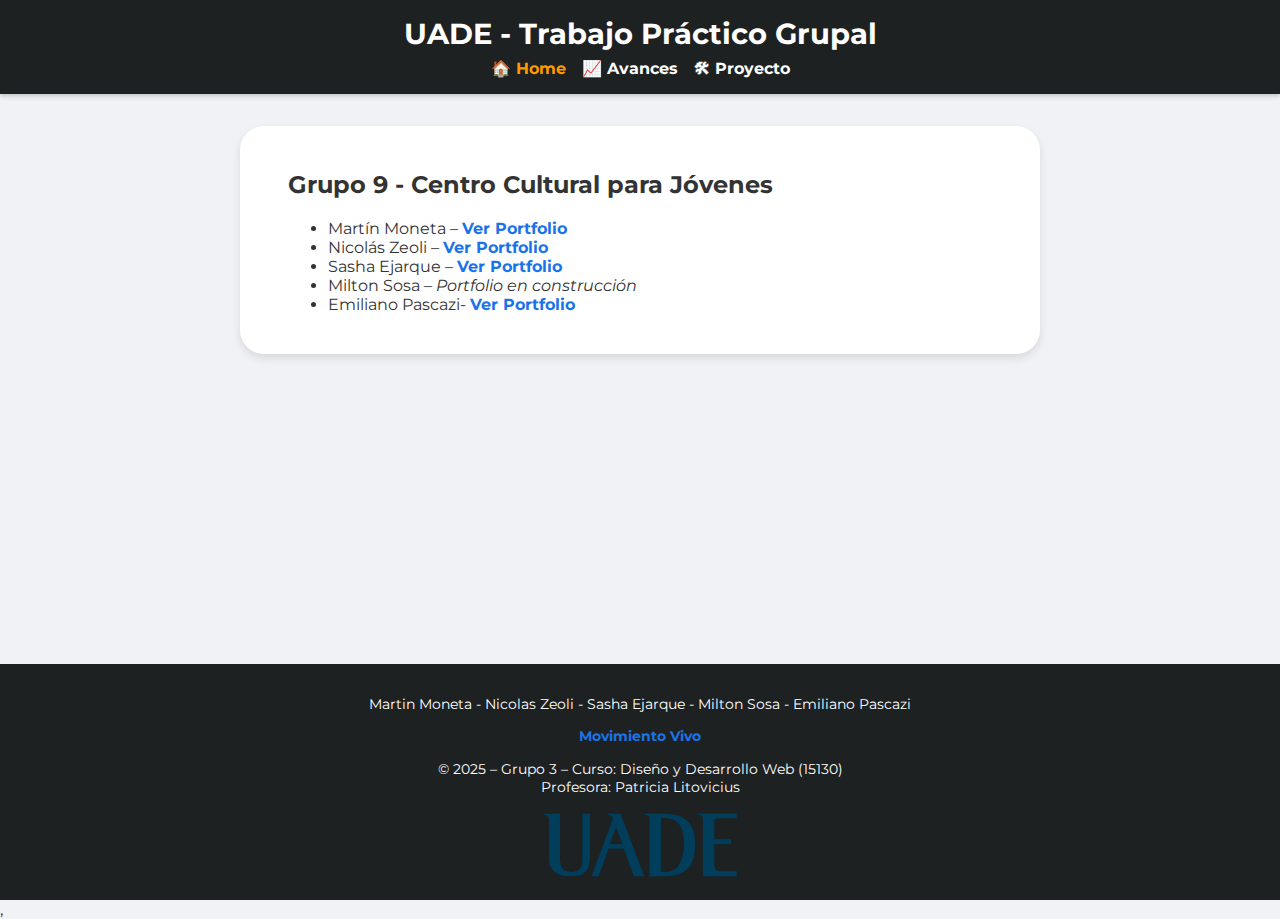
<file: index.html>
<!DOCTYPE html>
<html lang="es">
<head>
  <meta charset="UTF-8" />
  <meta name="viewport" content="width=device-width, initial-scale=1.0"/>
  <title>Centro Cultural para Jóvenes - Grupo 3</title>
  <link rel="stylesheet" href="styles/index.css" />
  <link href="https://fonts.googleapis.com/css2?family=Montserrat&display=swap" rel="stylesheet" />
</head>
<body>
  <div class="layout">
  <header class="encabezado">
    <h1>UADE - Trabajo Práctico Grupal</h1>
    <nav>
      <ul class="nav">
        <li><a href="index.html" class="activo">🏠 Home</a></li>
        <li><a href="avances.html">📈 Avances</a></li>
        <li><a href="proyectos.html">🛠 Proyecto</a></li>
      </ul>
    </nav>
  </header>

  <main class="contenido">
    <section class="grupo">
        <h2>Grupo 9 - Centro Cultural para Jóvenes</h2>
        <ul>
          <li>Martín Moneta – <a href="https://martinmoneta.github.io/2PARCIAL_MM/" target="_blank">Ver Portfolio</a></li>
          <li>Nicolás Zeoli – <a href="https://nicolaszeoliuade.github.io/SegundoParcial/" target="_blank">Ver Portfolio</a></li>
          <li>Sasha Ejarque – <a href="https://sashaejarque.github.io/DyDW-UVA2-tpo/" target="_blank">Ver Portfolio</a></li>
          <li>Milton Sosa – <em>Portfolio en construcción</em></li>
          <li>Emiliano Pascazi- <a href ="https://emiipasca.github.io/Examen-Parcial/" target="_blank">Ver Portfolio</a></li>
        </ul>
      </section>
  </main>

  <footer>
    <p> Martin Moneta - Nicolas Zeoli - Sasha Ejarque - Milton Sosa - Emiliano Pascazi</p>
    <a href="https://nicolaszeoliuade.github.io/MovimientoVivo/" target="_blank">Movimiento Vivo</a>
    <p>© 2025 – Grupo 3 – Curso: Diseño y Desarrollo Web (15130)<br>Profesora: Patricia Litovicius</p>
    <img src="assets/logo.png" alt="Logo uade" width="200" height="auto">
  </footer>
  </div>
</body>
</html>,
</file>
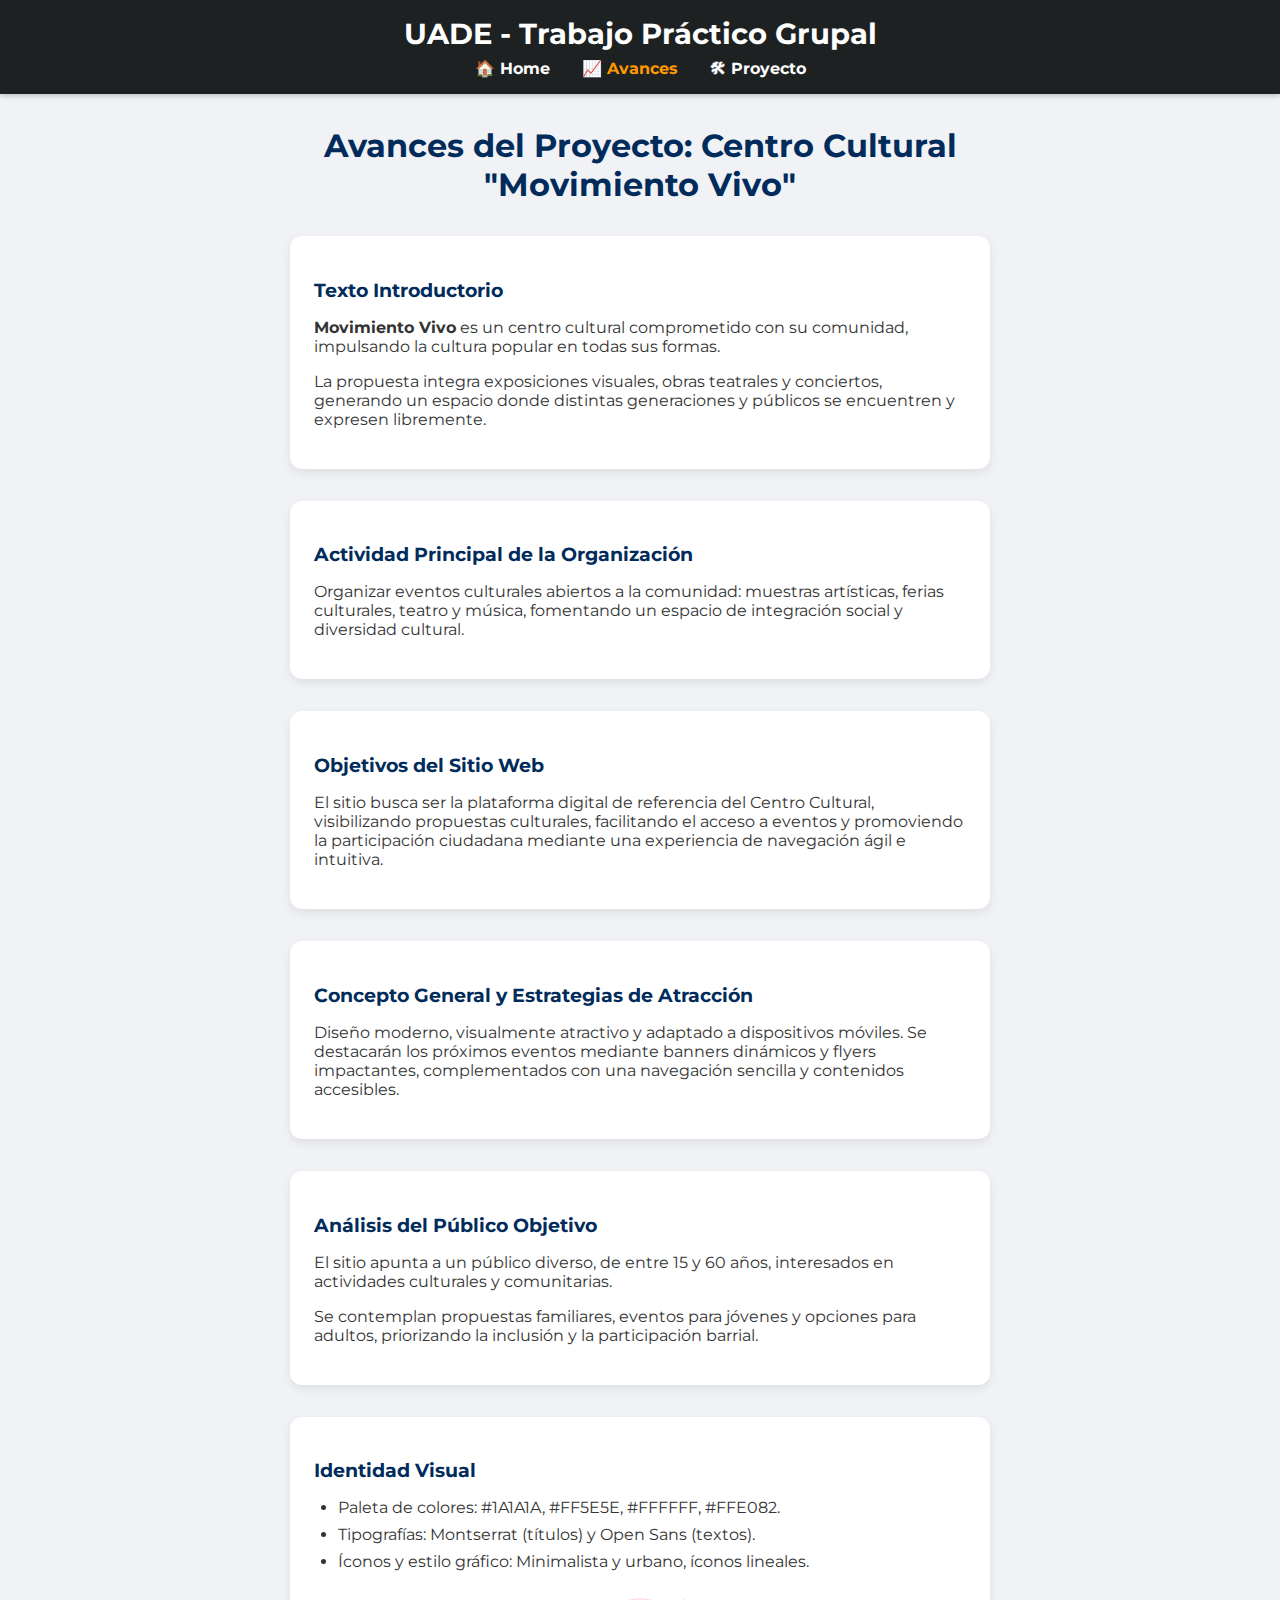
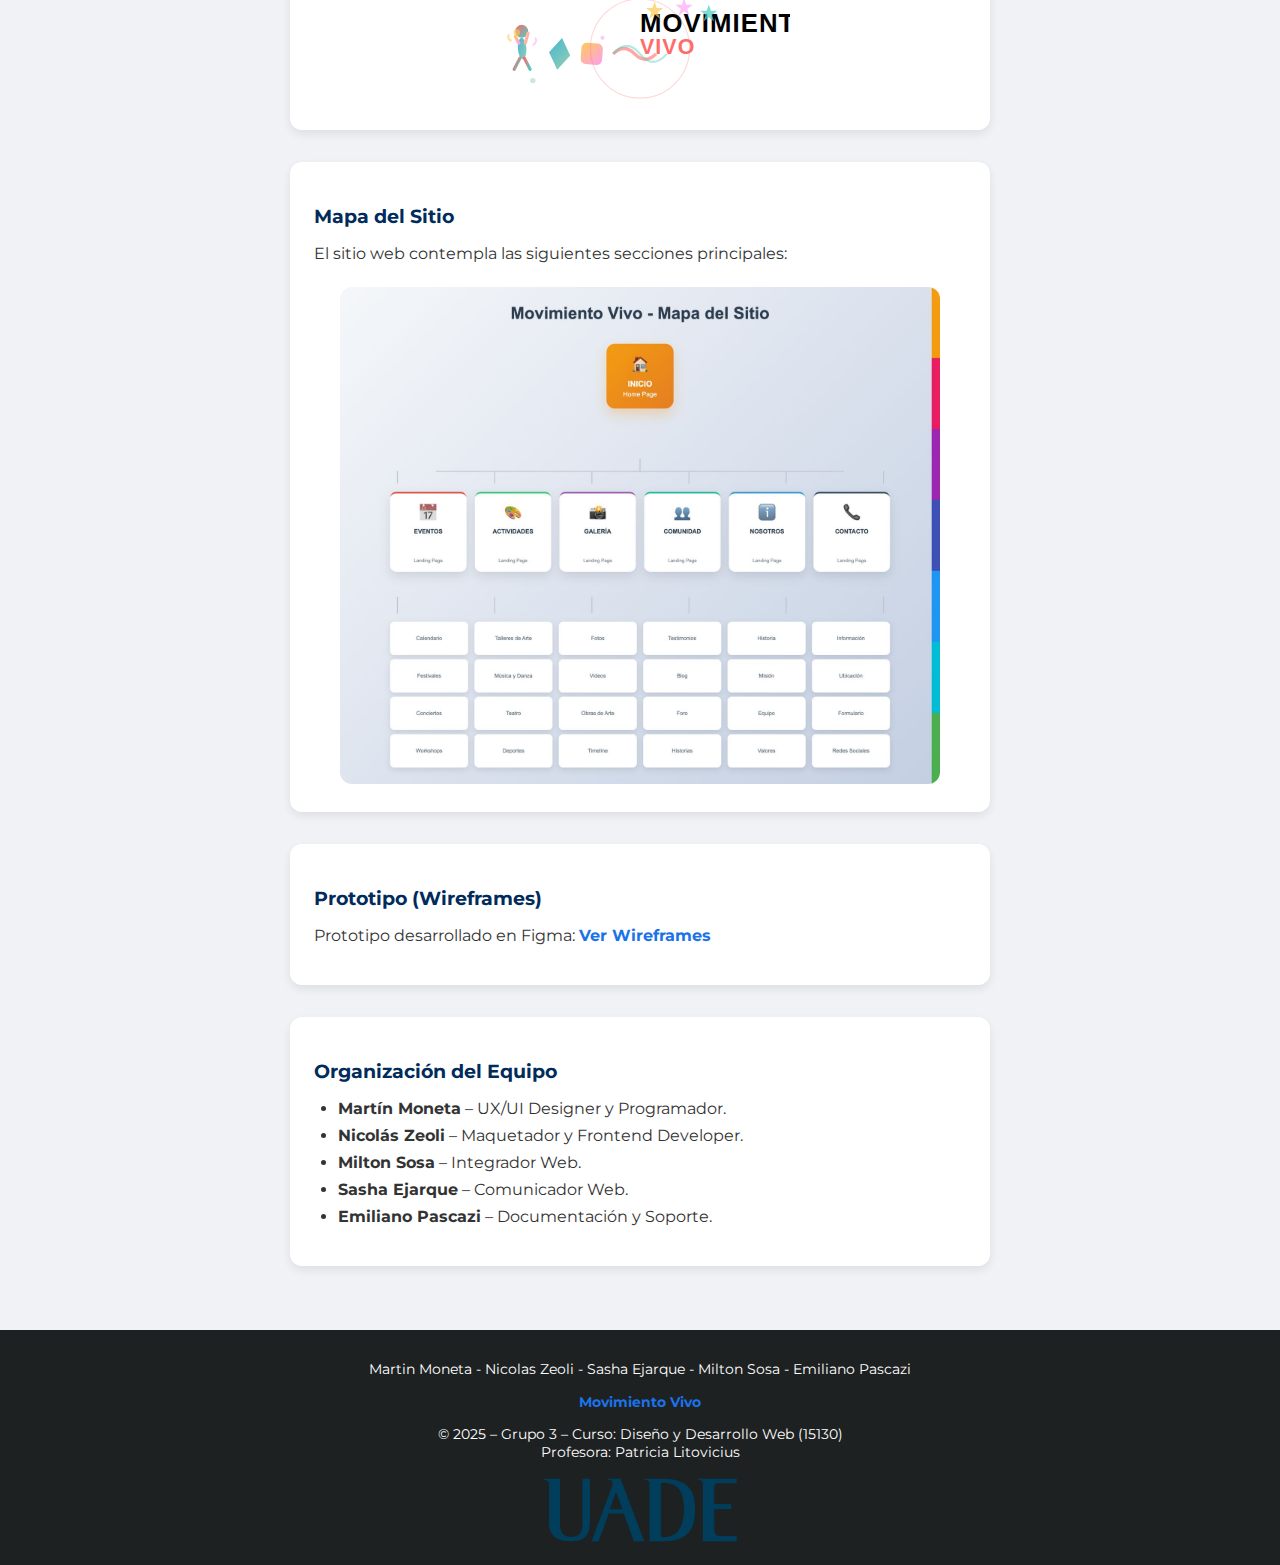
<file: avances.html>
<!DOCTYPE html>
<html lang="es">
<head>
  <meta charset="UTF-8">
  <meta name="viewport" content="width=device-width, initial-scale=1.0">
  <title>Avances del Proyecto</title>
  <link rel="stylesheet" href="styles/avances.css">
  <link href="https://fonts.googleapis.com/css2?family=Montserrat&display=swap" rel="stylesheet">
</head>
<body>
<div class="layout">
  <header class="encabezado">
    <h1>UADE - Trabajo Práctico Grupal</h1>
    <nav>
      <ul class="nav">
        <li><a href="index.html">🏠 Home</a></li>
        <li><a class="activo" href="avances.html">📈 Avances</a></li>
        <li><a href="proyectos.html">🛠 Proyecto</a></li>
      </ul>
    </nav>
  </header>

  <main class="contenido">

    
    <section class="titulo-avances">
      <h2>Avances del Proyecto: Centro Cultural "Movimiento Vivo"</h2>
    </section>

    
    <section class="card-avance">
      <h3>Texto Introductorio</h3>
      <p><strong>Movimiento Vivo</strong> es un centro cultural comprometido con su comunidad, impulsando la cultura popular en todas sus formas.</p>
      <p>La propuesta integra exposiciones visuales, obras teatrales y conciertos, generando un espacio donde distintas generaciones y públicos se encuentren y expresen libremente.</p>
    </section>

    <section class="card-avance">
      <h3>Actividad Principal de la Organización</h3>
      <p>Organizar eventos culturales abiertos a la comunidad: muestras artísticas, ferias culturales, teatro y música, fomentando un espacio de integración social y diversidad cultural.</p>
    </section>

    <section class="card-avance">
      <h3>Objetivos del Sitio Web</h3>
      <p>El sitio busca ser la plataforma digital de referencia del Centro Cultural, visibilizando propuestas culturales, facilitando el acceso a eventos y promoviendo la participación ciudadana mediante una experiencia de navegación ágil e intuitiva.</p>
    </section>

    <section class="card-avance">
      <h3>Concepto General y Estrategias de Atracción</h3>
      <p>Diseño moderno, visualmente atractivo y adaptado a dispositivos móviles. Se destacarán los próximos eventos mediante banners dinámicos y flyers impactantes, complementados con una navegación sencilla y contenidos accesibles.</p>
    </section>

    <section class="card-avance">
      <h3>Análisis del Público Objetivo</h3>
      <p>El sitio apunta a un público diverso, de entre 15 y 60 años, interesados en actividades culturales y comunitarias.</p>
      <p>Se contemplan propuestas familiares, eventos para jóvenes y opciones para adultos, priorizando la inclusión y la participación barrial.</p>
    </section>

    <section class="card-avance">
      <h3>Identidad Visual</h3>
      <ul>
        <li>Paleta de colores: #1A1A1A, #FF5E5E, #FFFFFF, #FFE082.</li>
        <li>Tipografías: Montserrat (títulos) y Open Sans (textos).</li>
        <li>Íconos y estilo gráfico: Minimalista y urbano, íconos lineales.</li>
      </ul>
      <div class="imagen-centrada">
        <img src="assets/logo_centro_cultural.svg" alt="Logo Movimiento Vivo" style="max-width: 300px;">
      </div>
    </section>

    <section class="card-avance">
      <h3>Mapa del Sitio</h3>
      <p>El sitio web contempla las siguientes secciones principales:</p>
      <div class="imagen-centrada">
        <img src="assets/mapa-del-sitio.jpeg" alt="Mapa del sitio Movimiento Vivo" style="max-width: 600px;" class="imagen-full">
      </div>
    </section>

    <section class="card-avance">
      <h3>Prototipo (Wireframes)</h3>
      <p>Prototipo desarrollado en Figma: <a href="https://www.figma.com/design/H9dlNZUm2Vq8aeQWiydrwp/DyDW---Grupo-9?node-id=1-27&t=Tp5bA5LBZKg4UTAS-0" target="_blank">Ver Wireframes</a></p>
    </section>

    <section class="card-avance">
      <h3>Organización del Equipo</h3>
      <ul>
        <li><strong>Martín Moneta</strong> – UX/UI Designer y Programador.</li>
        <li><strong>Nicolás Zeoli</strong> – Maquetador y Frontend Developer.</li>
        <li><strong>Milton Sosa</strong> – Integrador Web.</li>
        <li><strong>Sasha Ejarque</strong> – Comunicador Web.</li>
        <li><strong>Emiliano Pascazi</strong> – Documentación y Soporte.</li>
      </ul>
    </section>

  </main>

  <footer>
    <p> Martin Moneta - Nicolas Zeoli - Sasha Ejarque - Milton Sosa - Emiliano Pascazi</p>
    <a href="https://nicolaszeoliuade.github.io/MovimientoVivo/" target="_blank">Movimiento Vivo</a>
    <p>© 2025 – Grupo 3 – Curso: Diseño y Desarrollo Web (15130)<br>Profesora: Patricia Litovicius</p>
    <img src="assets/logo.png" alt="Logo uade" width="200" height="auto">
  </footer>
</div>
</body>
</html>
</file>
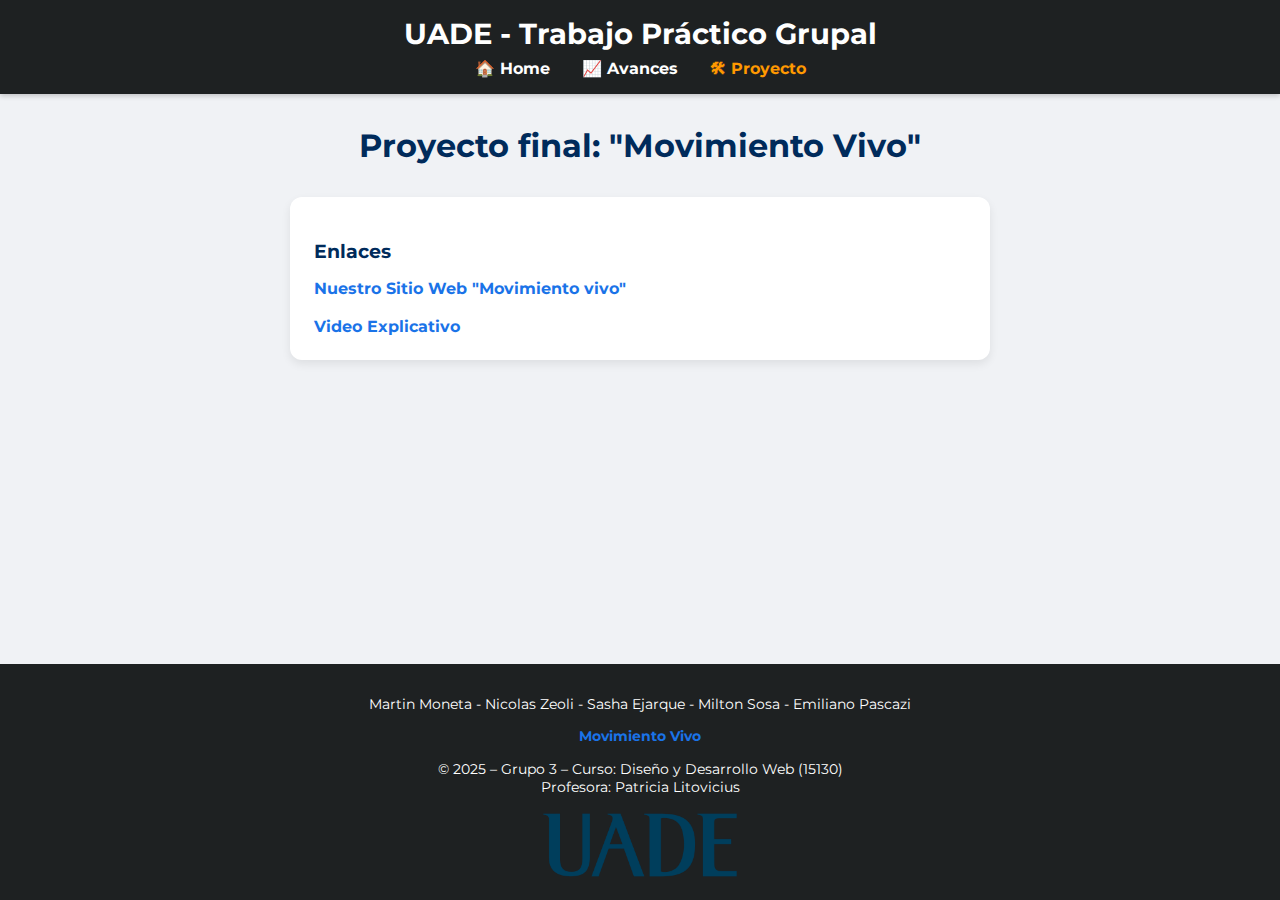
<file: proyectos.html>
<!DOCTYPE html>
<html lang="es">
<head>
  <meta charset="UTF-8">
  <meta name="viewport" content="width=device-width, initial-scale=1.0">
  <title>Avances del Proyecto</title>
  <link rel="stylesheet" href="styles/avances.css">
  <link href="https://fonts.googleapis.com/css2?family=Montserrat&display=swap" rel="stylesheet">
</head>
<body>
<div class="layout">
  <header class="encabezado">
    <h1>UADE - Trabajo Práctico Grupal</h1>
    <nav>
      <ul class="nav">
        <li><a href="index.html">🏠 Home</a></li>
        <li><a href="avances.html">📈 Avances</a></li>
        <li><a class="activo" href="proyectos.html">🛠 Proyecto</a></li>
      </ul>
    </nav>
  </header>

  <main class="contenido">

    
    <section class="titulo-avances">
      <h2>Proyecto final: "Movimiento Vivo"</h2>
    </section>

    
    <section class="card-avance">
      <h3>Enlaces</h3>
      <a href="https://nicolaszeoliuade.github.io/MovimientoVivo/" target="_blank">Nuestro Sitio Web "Movimiento vivo" </a>
      <br />
      <br />
      <a href="https://youtu.be/E_Gx9-gGzr8" target="_blank">Video Explicativo</a>
      </section>

  </main>

  <footer>
    <p> Martin Moneta - Nicolas Zeoli - Sasha Ejarque - Milton Sosa - Emiliano Pascazi</p>
    <a href="https://nicolaszeoliuade.github.io/MovimientoVivo/" target="_blank">Movimiento Vivo</a>
    <p>© 2025 – Grupo 3 – Curso: Diseño y Desarrollo Web (15130)<br>Profesora: Patricia Litovicius</p>
    <img src="assets/logo.png" alt="Logo uade" width="200" height="auto">
  </footer>
</div>
</body>
</html>
</file>
<file: styles/index.css>
* {
  box-sizing: border-box;
}

html, body {
  margin: 0;
  padding: 0;
  height: 100%;
  font-family: 'Montserrat', sans-serif;
  background-color: #f0f2f5;
  color: #333;
}

.layout {
  display: flex;
  flex-direction: column;
  min-height: 100vh;
  width: 100%;
}

header.encabezado {
  width: 100%;
  background-color: #1e2122;
  color: white;
  padding: 1rem 0 0.5rem 0;
  text-align: center;
  box-shadow: 0 2px 5px rgba(0, 0, 0, 0.2);
}

header h1 {
  margin: 0;
  font-size: 1.8rem;
}

nav ul.nav {
  display: flex;
  justify-content: center;
  flex-wrap: wrap;
  gap: 1rem;
  padding: 0.5rem 0;
  margin: 0;
  list-style: none;
  background-color: transparent;
}

nav ul.nav li a {
  color: white;
  text-decoration: none;
  font-weight: bold;
  transition: color 0.3s ease;
}

nav ul.nav li a:hover,
nav ul.nav li a.activo {
  color: #ff9900;
}

main.contenido {
  flex: 1;
  display: flex;
  justify-content: center;
  align-items: start;
  padding: 2rem 1rem;
  width: 100%;
}

.grupo {
  width: 70%;
  max-width: 800px;
  background-color: #ffffff;
  padding: 1.5rem 3rem;
  border-radius: 24px;
  box-shadow: 0 4px 10px rgba(0, 0, 0, 0.1);
}

footer {
  width: 100%;
  background-color: #1e2122;
  padding: 1rem;
  text-align: center;
  font-size: 0.9rem;
  color: #ffffff;
  margin-top: auto;
}

a {
  color: #1a73e8;
  text-decoration: none;
  font-weight: bold;
}

a:hover {
  text-decoration: underline;
}

@media (max-width: 768px) {
  nav ul.nav {
    flex-direction: column;
    gap: 10px;
  }

  .grupo {
    width: 90%;
    padding: 1.5rem;
  }
}
</file>
<file: styles/avances.css>
/* Reset */
* {
  box-sizing: border-box;
}
html, body {
  overflow-x: hidden;
}
body {
  margin: 0;
  padding: 0;
  font-family: 'Montserrat', sans-serif;
  background-color: #f0f2f5;
  color: #333;
}

/* Contenedor principal */
.layout {
  min-height: 100vh;
  display: flex;
  flex-direction: column;
}

/* Header */
header.encabezado {
  width: 100%;
  background-color: #1e2122;
  color: white;
  padding: 1rem 0 0.5rem 0;
  text-align: center;
  box-shadow: 0 2px 5px rgba(0, 0, 0, 0.2);
}

header h1 {
  margin: 0;
  font-size: 1.8rem;
}

/* Navegación */
nav ul.nav {
  display: flex;
  justify-content: center;
  gap: 2rem;
  padding: 0.5rem 0;
  margin: 0;
  list-style: none;
  background-color: transparent;
}

nav ul.nav li a {
  color: white;
  text-decoration: none;
  font-weight: bold;
  transition: color 0.3s ease;
}

nav ul.nav li a:hover,
nav ul.nav li a.activo {
  color: #ff9900;
}

/* Main */
main.contenido {
  max-width: 1000px;
  width: 100%;
  margin: 0 auto;
  padding: 2rem 1rem;
  flex: 1;
  display: flex;
  flex-direction: column;
  align-items: center;
}

/* Título principal */
.titulo-avances {
  width: 100%;
  max-width: 700px;
  margin: 0 auto 2rem auto;
  text-align: center;
}

.titulo-avances h2 {
  font-size: 2rem;
  color: #002B5B;
  margin: 0;
}

/* Tarjetas */
.card-avance {
  width: 100%;
  max-width: 700px;
  background-color: #ffffff;
  border-radius: 12px;
  box-shadow: 0 4px 10px rgba(0, 0, 0, 0.08);
  padding: 1.5rem;
  margin-bottom: 2rem;
  text-align: left;
}

.card-avance h3 {
  color: #002B5B;
  margin-bottom: 1rem;
}

.card-avance ul {
  padding-left: 1.5rem;
}

.card-avance li {
  margin-bottom: 0.5rem;
}

/* Imágenes centradas */
.imagen-centrada {
  text-align: center;
  margin-top: 1.5rem;
}

.imagen-centrada img {
  max-width: 100%;
  height: auto;
  border-radius: 12px;
}

/* Footer */
footer {
  width: 100%;
  background-color: #1e2122;
  padding: 1rem;
  text-align: center;
  font-size: 0.9rem;
  color: #ffffff;
  margin-top: auto;
}

/* Enlaces */
a {
  color: #1a73e8;
  text-decoration: none;
  font-weight: bold;
}

a:hover {
  text-decoration: underline;
}

/* Responsive */
@media (max-width: 768px) {
  nav ul.nav {
    flex-direction: column;
    gap: 10px;
  }

  .titulo-avances h2 {
    font-size: 1.5rem;
  }
  .card-avance img {
    padding: 1rem;
    margin-bottom: 1.5rem;
  width: 100%;
  height: auto;
  display: block;
  object-fit: contain;
}
}
</file>
